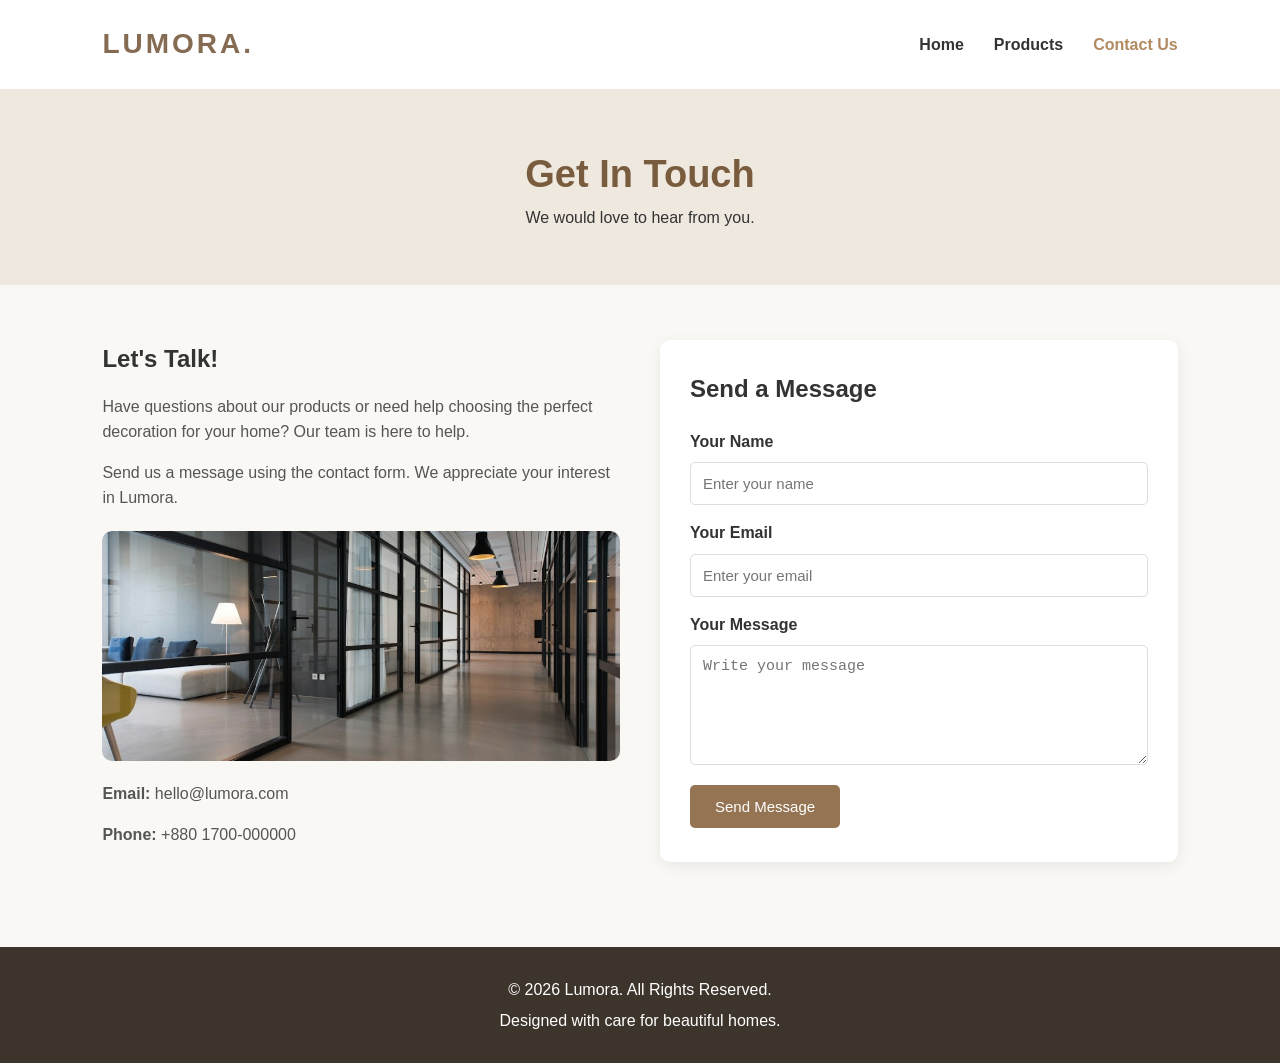
<file: contact.html>
<!DOCTYPE html>
<html lang="en">
<head>
    <meta charset="UTF-8">
    <meta name="viewport" content="width=device-width, initial-scale=1.0">
    <title>Lumora | Contact Us</title>
    <link rel="stylesheet" href="style.css">
</head>
<body>
    <!-- Navigation Bar -->
    <header>
        <nav class="navbar">
            <a href="index.html" class="logo">LUMORA.</a>
            <ul class="nav-links">
                <li><a href="index.html">Home</a></li>
                <li><a href="products.html">Products</a></li>
                <li><a class="active" href="contact.html">Contact Us</a></li>
            </ul>
        </nav>
    </header>
    <!-- Contact Banner -->
    <main>
        <section class="page-banner">
            <h1>Get In Touch</h1>
            <p>We would love to hear from you.</p>
        </section>
        <!-- Contact Information and Form -->
        <section class="contact-section">
            <div class="contact-info">
                <h2>Let's Talk!</h2>
                <p>
                    Have questions about our products or need help
                    choosing the perfect decoration for your home?
                    Our team is here to help.
                </p>
                <p>
                    Send us a message using the contact form.
                    We appreciate your interest in Lumora.
                </p>
                <img src="image 8.jpeg"
                     alt="Modern home decoration">
                <p><strong>Email:</strong> hello@lumora.com</p>
                <p><strong>Phone:</strong> +880 1700-000000</p>
            </div>
            <div class="contact-form">
                <h2>Send a Message</h2>
                <form onsubmit="sendMessage(event)">
                    <label for="name">Your Name</label>
                    <input type="text"
                           id="name"
                           placeholder="Enter your name"
                           required>
                    <label for="email">Your Email</label>
                    <input type="email"
                           id="email"
                           placeholder="Enter your email"
                           required>
                    <label for="message">Your Message</label>
                    <textarea id="message"
                              placeholder="Write your message"
                              rows="5"
                              required></textarea>
                    <button type="submit">Send Message</button>
                </form>
            </div>
        </section>
    </main>
    <!-- Footer -->
    <footer>
        <p>&copy; 2026 Lumora. All Rights Reserved.</p>
        <p>Designed with care for beautiful homes.</p>
    </footer>
    <script src="script.js"></script>
</body>
</html>
</file>
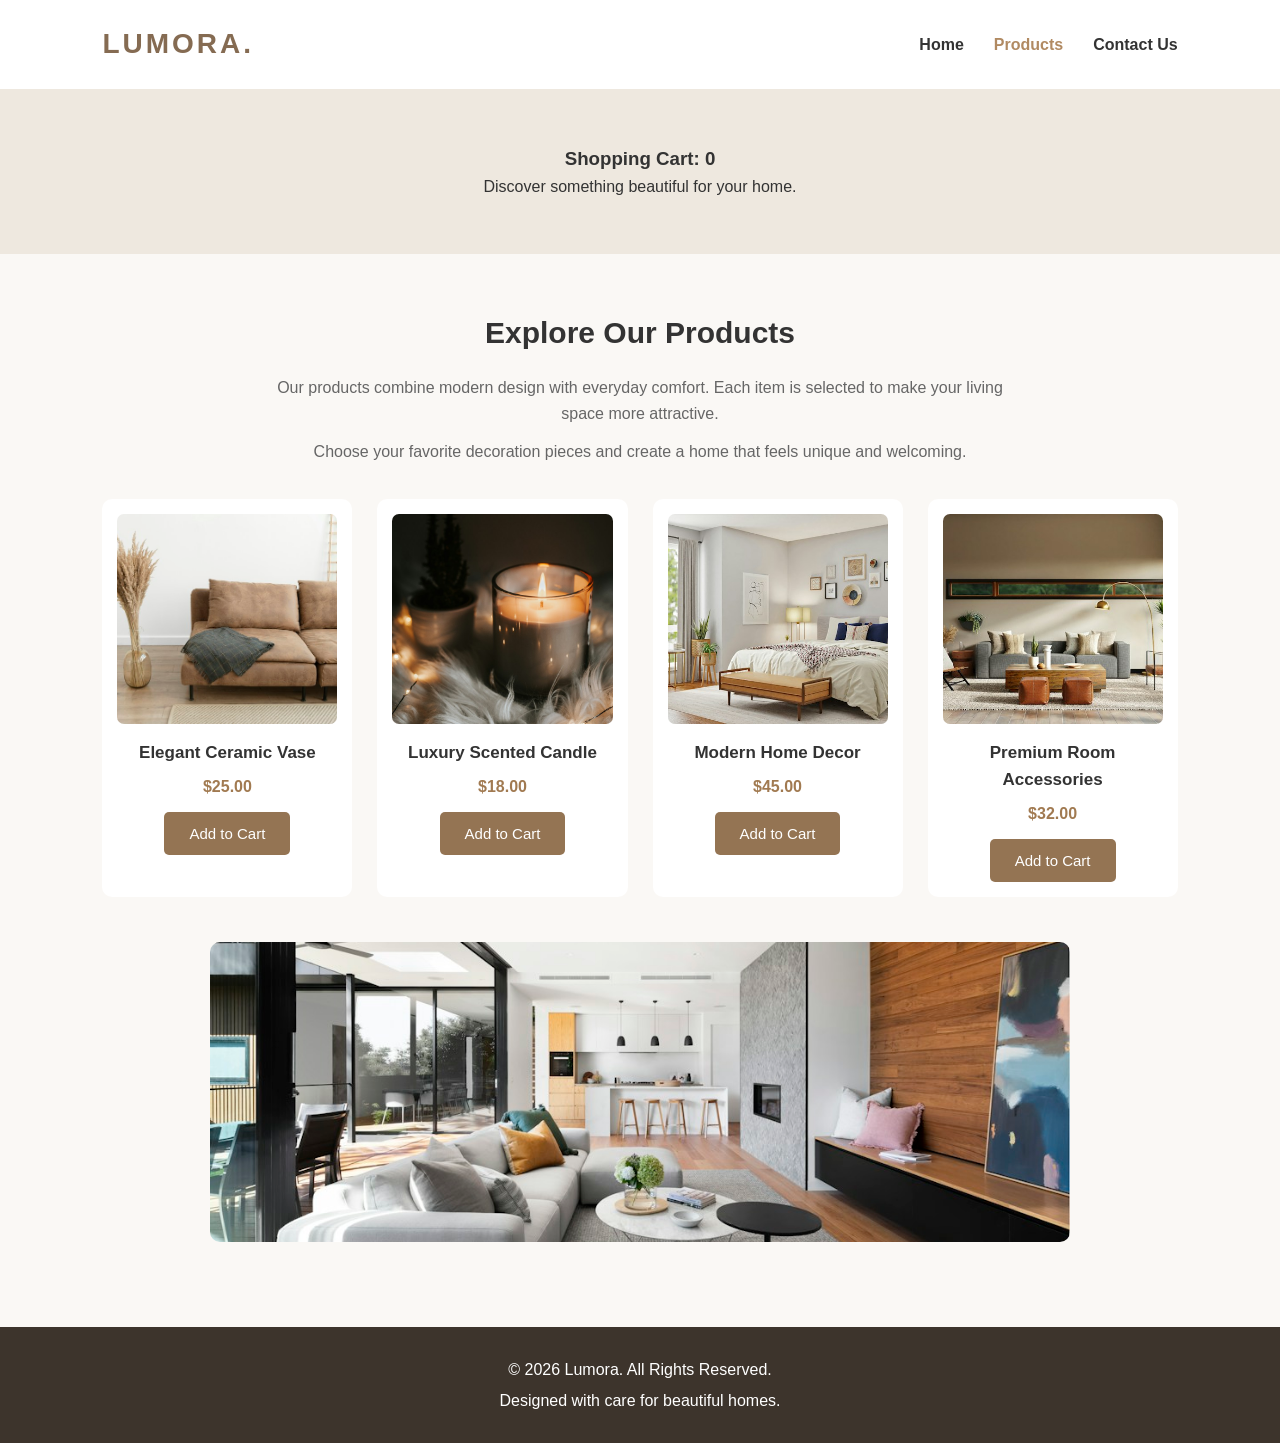
<file: products.html>
<!DOCTYPE html>
<html lang="en">
<head>
    <meta charset="UTF-8">
    <meta name="viewport" content="width=device-width, initial-scale=1.0">
    <title>Lumora | Products</title>
    <link rel="stylesheet" href="style.css">
</head>

<body>
    <!-- Student Name: YOUR NAME | Student ID: YOUR ID -->

    <header>
        <nav class="navbar">
            <a href="index.html" class="logo">LUMORA.</a>

            <ul class="nav-links">
                <li><a href="index.html">Home</a></li>
                <li><a class="active" href="products.html">Products</a></li>
                <li><a href="contact.html">Contact Us</a></li>
            </ul>
        </nav>
    </header>

    <main>
        <section class="page-banner">
            <h3>Shopping Cart: <span id="cart-count">0</span></h3>
            <p>Discover something beautiful for your home.</p>
        </section>

        <section class="product-section">
            <h2>Explore Our Products</h2>

            <p>
                Our products combine modern design with everyday comfort.
                Each item is selected to make your living space more attractive.
            </p>

            <p>
                Choose your favorite decoration pieces and create
                a home that feels unique and welcoming.
            </p>

            <div class="product-grid">

                <div class="product-card">
                    <img src="image 3.jpeg"
                         alt="Decorative ceramic vase">
                    <h3>Elegant Ceramic Vase</h3>
                    <p>$25.00</p>
                    <button onclick="addToCart('Elegant Ceramic Vase')">
                        Add to Cart
                    </button>
                </div>

                <div class="product-card">
                    <img src="image 4.jpeg"
                         alt="Decorative candle">
                    <h3>Luxury Scented Candle</h3>
                    <p>$18.00</p>
                    <button onclick="addToCart('Luxury Scented Candle')">
                        Add to Cart
                    </button>
                </div>

                <div class="product-card">
                    <img src="image 5.jpeg"
                         alt="Modern home furniture">
                    <h3>Modern Home Decor</h3>
                    <p>$45.00</p>
                    <button onclick="addToCart('Modern Home Decor')">
                        Add to Cart
                    </button>
                </div>

                <div class="product-card">
                    <img src="image 6.jpeg"
                         alt="Decorative interior accessories">
                    <h3>Premium Room Accessories</h3>
                    <p>$32.00</p>
                    <button onclick="addToCart('Premium Room Accessories')">
                        Add to Cart
                    </button>
                </div>

            </div>

            <img class="collection-image"
                 src="image 7.jpeg"
                 alt="Beautiful home decoration collection">
        </section>
    </main>

    <footer>
        <p>©️ 2026 Lumora. All Rights Reserved.</p>
        <p>Designed with care for beautiful homes.</p>
    </footer>

    <script src="script.js"></script>
</body>
</html>
</file>
<file: style.css>
/* GENERAL SETTINGS */
* {
    margin: 0;
    padding: 0;
    box-sizing: border-box;
}

body {
    font-family: Arial, sans-serif;
    background-color: #faf8f5;
    color: #333;
    line-height: 1.6;
}

img {
    max-width: 100%;
    display: block;
}

/* HEADER AND NAVIGATION */
.navbar {
    background-color: #fff;
    padding: 22px 8%;
    display: flex;
    justify-content: space-between;
    align-items: center;
    box-shadow: 0 2px 10px rgba(0,0,0,0.05);
}

.logo {
    font-size: 28px;
    font-weight: bold;
    letter-spacing: 3px;
    color: #856b52;
    text-decoration: none;
}

.nav-links {
    display: flex;
    gap: 30px;
    list-style: none;
}

.nav-links a {
    text-decoration: none;
    color: #333;
    font-weight: 600;
    transition: 0.3s;
}

.nav-links a:hover,
.nav-links a.active {
    color: #b18a62;
}

/* HOME PAGE - FLEXBOX */
.hero {
    display: flex;
    align-items: center;
    justify-content: space-between;
    gap: 30px;
    padding: 65px 8%;
    min-height: 500px;
    background-color: #eee8df;
}

.hero-text {
    flex: 1;
}

.hero-text h1 {
    font-size: 48px;
    line-height: 1.2;
    margin: 15px 0;
}

.hero-text h1 span {
    color: #a77d54;
}

.hero-text p {
    margin-bottom: 15px;
    color: #555;
}

.small-title {
    letter-spacing: 3px;
    font-weight: bold;
    color: #a77d54;
}

.hero-image {
    flex: 1;
}

.hero-image img {
    width: 100%;
    height: 360px;
    object-fit: cover;
    border-radius: 12px;
}

/* BUTTONS */
button {
    background-color: #947453;
    color: white;
    padding: 13px 25px;
    border: none;
    border-radius: 5px;
    margin-top: 12px;
    cursor: pointer;
    font-size: 15px;
    transition: 0.3s;
}

button:hover {
    background-color: #604b36;
    transform: translateY(-2px);
}

/* FEATURED SECTION */
.featured {
    text-align: center;
    padding: 65px 10%;
}

.featured h2,
.product-section h2 {
    font-size: 30px;
    margin-bottom: 18px;
}

.featured p,
.product-section > p {
    margin: 12px auto;
    max-width: 750px;
    color: #666;
}

.feature-image {
    width: 75%;
    height: 320px;
    object-fit: cover;
    margin: 30px auto 0;
    border-radius: 10px;
}

/* INNER PAGE BANNER */
.page-banner {
    background-color: #eee8df;
    text-align: center;
    padding: 55px 20px;
}

.page-banner h1 {
    font-size: 38px;
    color: #795c3e;
}

/* PRODUCTS PAGE - CSS GRID */
.product-section {
    padding: 55px 8%;
    text-align: center;
}

.product-grid {
    display: grid;
    grid-template-columns: repeat(4, 1fr);
    gap: 25px;
    margin-top: 35px;
}

.product-card {
    background-color: white;
    padding: 15px;
    border-radius: 10px;
    box-shadow: none
}

.product-card img {
    width: 100%;
    height: 210px;
    object-fit: cover;
    border-radius: 7px;
    transform: none;
    transition: none;
}

.product-card h3 {
    margin-top: 15px;
    font-size: 17px;
}

.product-card p {
    color: #a17a51;
    font-weight: bold;
    margin-top: 8px;
}

.collection-image {
    width: 80%;
    height: 300px;
    object-fit: cover;
    margin: 45px auto 0;
    border-radius: 10px;
}

/* CONTACT PAGE */
.contact-section {
    padding: 55px 8%;
    display: grid;
    grid-template-columns: 1fr 1fr;
    gap: 40px;
}

.contact-info p {
    margin: 15px 0;
    color: #555;
}

.contact-info img {
    width: 100%;
    height: 230px;
    object-fit: cover;
    border-radius: 10px;
    margin: 20px 0;
}

.contact-form {
    background-color: white;
    padding: 30px;
    border-radius: 10px;
    box-shadow: 0 4px 15px rgba(0,0,0,0.07);
}

.contact-form h2 {
    margin-bottom: 20px;
}

.contact-form label {
    display: block;
    margin-top: 15px;
    font-weight: bold;
}

.contact-form input,
.contact-form textarea {
    width: 100%;
    padding: 12px;
    margin-top: 8px;
    border: 1px solid #ddd;
    border-radius: 5px;
    font-size: 15px;
}

.contact-form textarea {
    height: 120px;
    resize: vertical;
}

.contact-extra-image {
    grid-column: 1 / -1;
    width: 75%;
    height: 280px;
    object-fit: cover;
    margin: 10px auto;
    border-radius: 10px;
}

/* FOOTER */
footer {
    background-color: #3d342c;
    color: white;
    text-align: center;
    padding: 25px;
    margin-top: 30px;
}

footer p {
    margin: 5px;
}

/* RESPONSIVE DESIGN */
@media (max-width: 850px) {
    .product-grid {
        grid-template-columns: repeat(2, 1fr);
    }

    .hero {
        flex-direction: column;
    }

    .hero-text,
    .hero-image {
        width: 100%;
    }
}

@media (max-width: 600px) {
    .navbar {
        flex-direction: column;
        gap: 15px;
    }

    .nav-links {
        gap: 15px;
        flex-wrap: wrap;
        justify-content: center;
    }

    .hero-text h1 {
        font-size: 34px;
    }

    .product-grid {
        grid-template-columns: 1fr;
    }

    .contact-section {
        grid-template-columns: 1fr;
    }

    .contact-extra-image {
        grid-column: auto;
        width: 100%;
    }

    .feature-image {
        width: 100%;
    }
}
.product-card {
    transition: 0.3s;
}

.product-card:hover {
    transform: translateY(-8px);
    box-shadow: 0 8px 20px rgba(0,0,0,0.15);
}

.product-details button {
    background-color: #49372d;
    color: white;
    padding: 12px 20px;
    border: none;
    border-radius: 5px;
    cursor: pointer;
}

/* Remove all product hover popup effects */

.product-card:hover {
    transform: none !important;
    box-shadow: none !important;
}

.product-card:hover img {
    transform: none !important;
}

.product-card,
.product-card img {
    transition: none !important;
}
</file>
